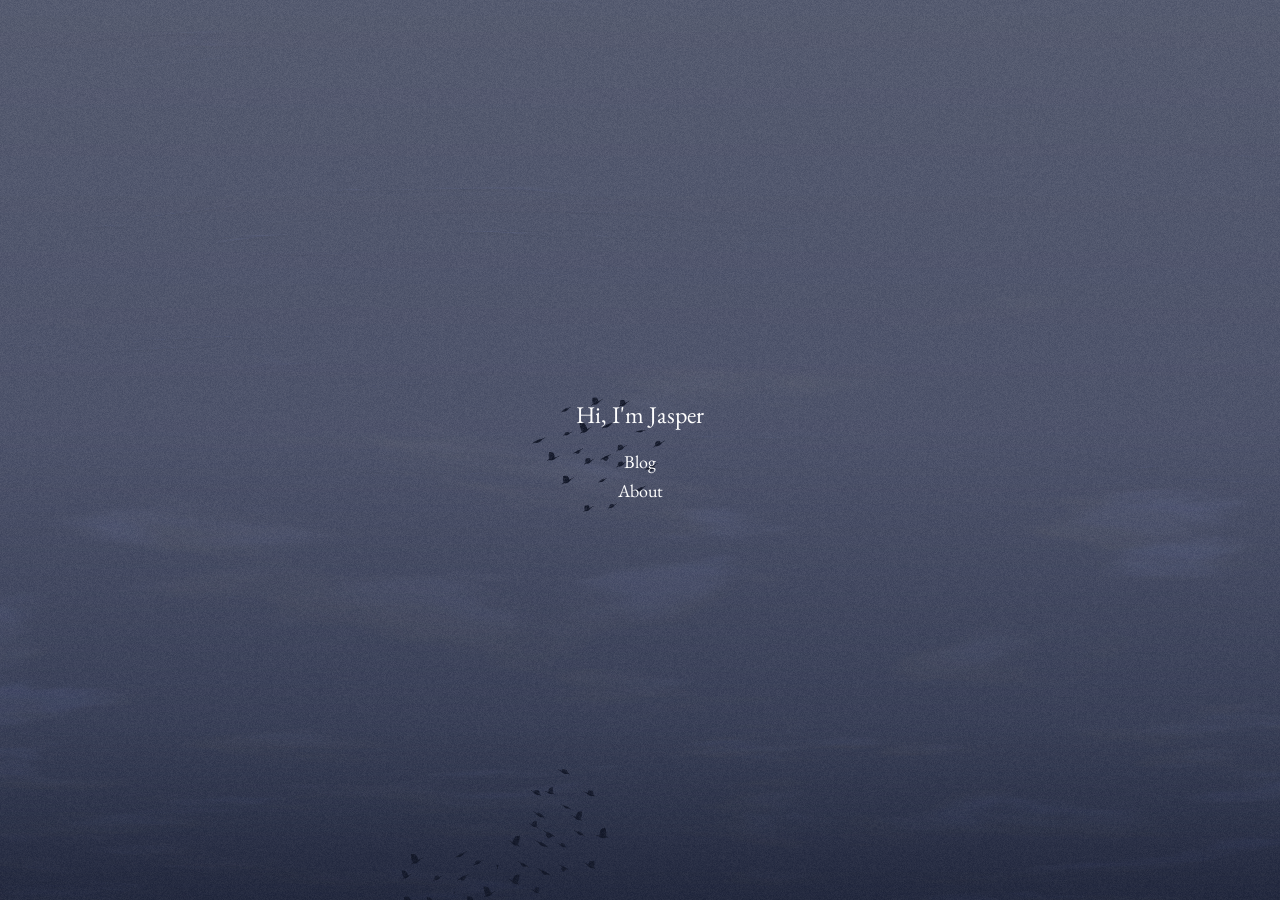
<file: index.html>
<!DOCTYPE html><html lang="en" data-astro-cid-ly3yutsw><head><meta charset="utf-8"><meta name="viewport" content="width=device-width, initial-scale=1, viewport-fit=cover"><meta name="color-scheme" content="light dark"><link rel="icon" type="image/svg+xml" href="/favicon.svg"><!-- "Add to Home Screen" opens full-screen, drawing under a translucent status bar --><link rel="manifest" href="/manifest.webmanifest"><link rel="apple-touch-icon" href="/apple-touch-icon.png"><meta name="mobile-web-app-capable" content="yes"><meta name="apple-mobile-web-app-capable" content="yes"><meta name="apple-mobile-web-app-status-bar-style" content="black-translucent"><meta name="apple-mobile-web-app-title" content="Jasper"><style>@font-face{font-family:"EB Garamond-7cb38077329c6163";src:url("/_astro/fonts/41de22eb71a1934d.woff2") format("woff2");font-display:swap;unicode-range:U+0000-00FF,U+0131,U+0152-0153,U+02BB-02BC,U+02C6,U+02DA,U+02DC,U+0304,U+0308,U+0329,U+2000-206F,U+20AC,U+2122,U+2191,U+2193,U+2212,U+2215,U+FEFF,U+FFFD;font-weight:400 800;font-style:normal;}@font-face{font-family:"EB Garamond-7cb38077329c6163";src:url("/_astro/fonts/c1935e98715289b3.woff2") format("woff2");font-display:swap;unicode-range:U+0000-00FF,U+0131,U+0152-0153,U+02BB-02BC,U+02C6,U+02DA,U+02DC,U+0304,U+0308,U+0329,U+2000-206F,U+20AC,U+2122,U+2191,U+2193,U+2212,U+2215,U+FEFF,U+FFFD;font-weight:400 800;font-style:italic;}@font-face{font-family:"EB Garamond-7cb38077329c6163 fallback: Times New Roman";src:local("Times New Roman");font-display:swap;font-weight:400 800;font-style:normal;size-adjust:94.7692%;ascent-override:106.2581%;descent-override:31.4448%;line-gap-override:0%;}@font-face{font-family:"EB Garamond-7cb38077329c6163 fallback: Times New Roman";src:local("Times New Roman");font-display:swap;font-weight:400 800;font-style:italic;size-adjust:94.7692%;ascent-override:106.2581%;descent-override:31.4448%;line-gap-override:0%;}:root{--font-garamond:"EB Garamond-7cb38077329c6163","EB Garamond-7cb38077329c6163 fallback: Times New Roman",Georgia,serif;}</style><link rel="preload" href="/_astro/fonts/41de22eb71a1934d.woff2" as="font" type="font/woff2" crossorigin><link rel="preload" href="/_astro/fonts/c1935e98715289b3.woff2" as="font" type="font/woff2" crossorigin><title>Jasper</title><!-- pages swap in place, so the sky keeps running underneath the blog --><meta name="astro-view-transitions-enabled" content="true"><meta name="astro-view-transitions-fallback" content="animate"><script type="module" src="/_astro/ClientRouter.astro_astro_type_script_index_0_lang.CKq7OsbX.js"></script><style>@keyframes astroFadeInOut{0%{opacity:1}to{opacity:0}}@keyframes astroFadeIn{0%{opacity:0;mix-blend-mode:plus-lighter}to{opacity:1;mix-blend-mode:plus-lighter}}@keyframes astroFadeOut{0%{opacity:1;mix-blend-mode:plus-lighter}to{opacity:0;mix-blend-mode:plus-lighter}}@keyframes astroSlideFromRight{0%{transform:translate(100%)}}@keyframes astroSlideFromLeft{0%{transform:translate(-100%)}}@keyframes astroSlideToRight{to{transform:translate(100%)}}@keyframes astroSlideToLeft{to{transform:translate(-100%)}}@media (prefers-reduced-motion){::view-transition-group(*),::view-transition-old(*),::view-transition-new(*),[data-astro-transition-scope]{animation:none!important}}.astro-route-announcer{clip:rect(0 0 0 0);clip-path:inset(50%);white-space:nowrap;width:1px;height:1px;position:absolute;top:0;left:0;overflow:hidden}:root{--bg:255 255 255;--fg:0 0 0;--cloud:128 128 128;--tuck:0px}@media (pointer:coarse){:root{--tuck:80px}}@media (display-mode:standalone){:root{--tuck:0px}}@media (prefers-color-scheme:dark){:root{--bg:0 0 0;--fg:255 255 255;--cloud:156 156 156}}*,:before,:after{box-sizing:border-box;margin:0}html,body{overscroll-behavior:none;height:100%;overflow:hidden}body{height:calc(100lvh + 2 * var(--tuck));background:var(--sky-top,rgb(var(--bg)));color:rgb(var(--fg));touch-action:none;-webkit-font-smoothing:antialiased;font-family:ui-monospace,SF Mono,Menlo,monospace;position:relative}#scene{width:100%;height:100%;display:block;position:absolute;inset:0}.knobs{z-index:10;background:rgb(var(--bg));border:1px solid rgb(var(--fg));user-select:none;gap:.875rem;max-height:calc(100dvh - 2rem);padding:.625rem .75rem;font-size:.6875rem;display:grid;position:fixed;top:1rem;right:1rem;overflow-y:auto}.knobs section{gap:.375rem;display:grid}.knobs label{grid-template-columns:4.5rem 8rem 2.75rem;align-items:center;gap:.5rem;display:grid}.knobs input{accent-color:rgb(var(--fg))}.knobs output{text-align:right;font-variant-numeric:tabular-nums}.knobs-actions{gap:.5rem;margin-top:.25rem;display:flex}.knobs-tip{z-index:11;background:rgb(var(--fg));max-width:16rem;color:rgb(var(--bg));pointer-events:none;padding:.375rem .5rem;font-size:.6875rem;line-height:1.4;position:fixed}.knobs button{font:inherit;color:inherit;border:1px solid rgb(var(--fg));cursor:pointer;background:0 0;padding:.125rem .5rem}.home[data-astro-cid-ly3yutsw]{pointer-events:none;text-align:center;color:#fff;font-family:var(--font-garamond);place-content:center;justify-items:center;gap:1.25rem;display:grid;position:fixed;inset:0}.reading[data-astro-cid-ly3yutsw] .home[data-astro-cid-ly3yutsw]{visibility:hidden}h1[data-astro-cid-ly3yutsw]{user-select:none;font-size:1.5rem;font-weight:400}nav[data-astro-cid-ly3yutsw]{flex-direction:column;align-items:center;gap:.375rem;font-size:1.125rem;display:flex}a[data-astro-cid-ly3yutsw]{color:inherit;pointer-events:auto;text-decoration:none;position:relative}a[data-astro-cid-ly3yutsw]:after{content:"";transform-origin:100%;background:currentColor;height:1px;transition:transform .3s cubic-bezier(.65,0,.35,1);position:absolute;bottom:.0625rem;left:0;right:0;transform:scaleX(0)}a[data-astro-cid-ly3yutsw]:hover:after,a[data-astro-cid-ly3yutsw]:focus-visible:after{transform-origin:0;transform:scaleX(1)}a[data-astro-cid-ly3yutsw]:focus-visible{outline:none}
</style></head><body data-astro-cid-ly3yutsw><canvas data-astro-transition-persist="astro-kggd7stt-1" id="scene" aria-hidden="true" data-astro-cid-ly3yutsw></canvas><main class="home" data-astro-cid-ly3yutsw><h1 data-astro-cid-ly3yutsw>Hi, I'm Jasper</h1><nav data-astro-cid-ly3yutsw><a href="/blog" data-astro-cid-ly3yutsw>Blog</a><a href="/about" data-astro-cid-ly3yutsw>About</a></nav></main><script type="module" src="/_astro/Sky.astro_astro_type_script_index_0_lang.D_AyKFFN.js"></script></body></html>
</file>
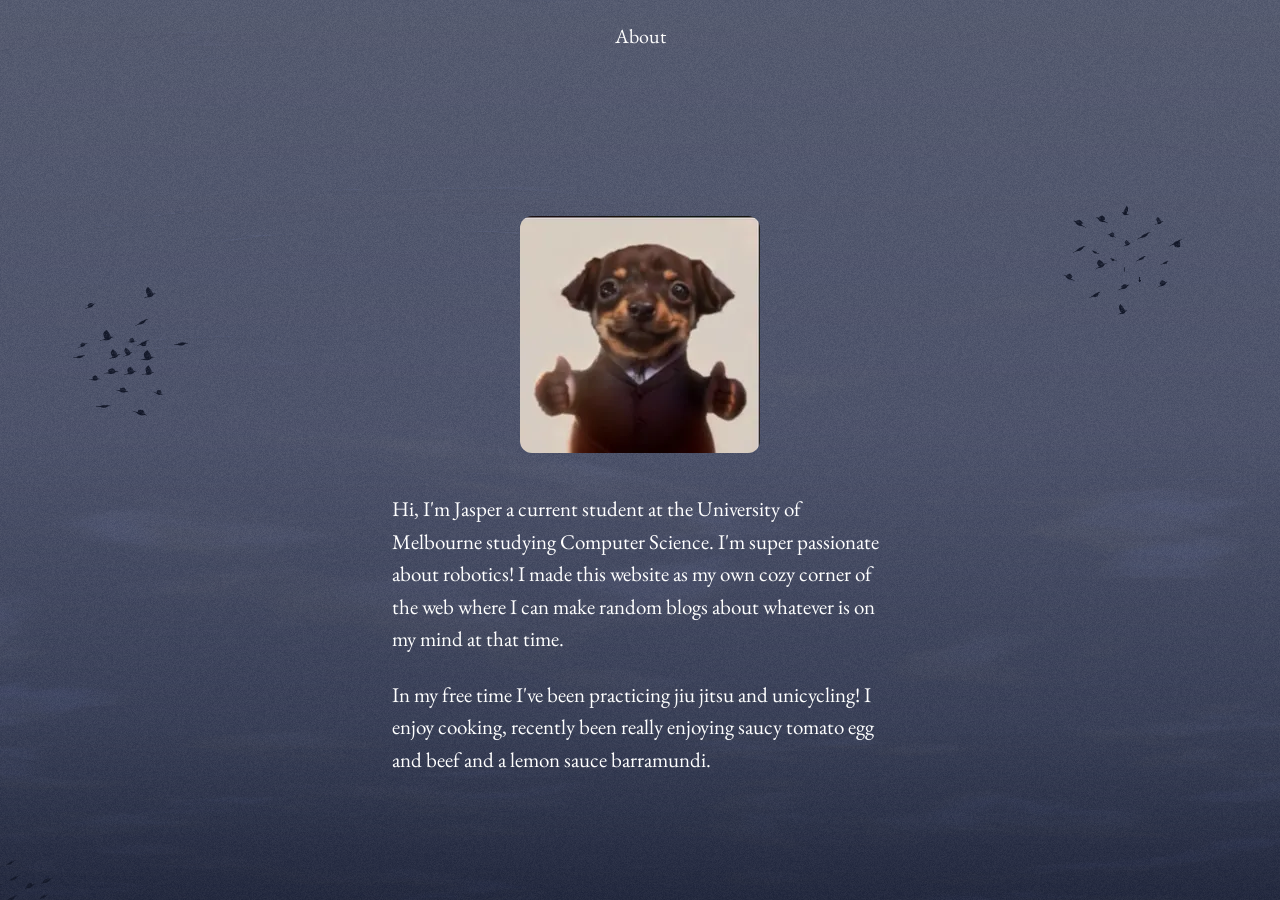
<file: about/index.html>
<!DOCTYPE html><html lang="en" data-astro-cid-ly3yutsw><head><meta charset="utf-8"><meta name="viewport" content="width=device-width, initial-scale=1, viewport-fit=cover"><meta name="color-scheme" content="light dark"><link rel="icon" type="image/svg+xml" href="/favicon.svg"><!-- "Add to Home Screen" opens full-screen, drawing under a translucent status bar --><link rel="manifest" href="/manifest.webmanifest"><link rel="apple-touch-icon" href="/apple-touch-icon.png"><meta name="mobile-web-app-capable" content="yes"><meta name="apple-mobile-web-app-capable" content="yes"><meta name="apple-mobile-web-app-status-bar-style" content="black-translucent"><meta name="apple-mobile-web-app-title" content="Jasper"><style>@font-face{font-family:"EB Garamond-7cb38077329c6163";src:url("/_astro/fonts/41de22eb71a1934d.woff2") format("woff2");font-display:swap;unicode-range:U+0000-00FF,U+0131,U+0152-0153,U+02BB-02BC,U+02C6,U+02DA,U+02DC,U+0304,U+0308,U+0329,U+2000-206F,U+20AC,U+2122,U+2191,U+2193,U+2212,U+2215,U+FEFF,U+FFFD;font-weight:400 800;font-style:normal;}@font-face{font-family:"EB Garamond-7cb38077329c6163";src:url("/_astro/fonts/c1935e98715289b3.woff2") format("woff2");font-display:swap;unicode-range:U+0000-00FF,U+0131,U+0152-0153,U+02BB-02BC,U+02C6,U+02DA,U+02DC,U+0304,U+0308,U+0329,U+2000-206F,U+20AC,U+2122,U+2191,U+2193,U+2212,U+2215,U+FEFF,U+FFFD;font-weight:400 800;font-style:italic;}@font-face{font-family:"EB Garamond-7cb38077329c6163 fallback: Times New Roman";src:local("Times New Roman");font-display:swap;font-weight:400 800;font-style:normal;size-adjust:94.7692%;ascent-override:106.2581%;descent-override:31.4448%;line-gap-override:0%;}@font-face{font-family:"EB Garamond-7cb38077329c6163 fallback: Times New Roman";src:local("Times New Roman");font-display:swap;font-weight:400 800;font-style:italic;size-adjust:94.7692%;ascent-override:106.2581%;descent-override:31.4448%;line-gap-override:0%;}:root{--font-garamond:"EB Garamond-7cb38077329c6163","EB Garamond-7cb38077329c6163 fallback: Times New Roman",Georgia,serif;}</style><link rel="preload" href="/_astro/fonts/41de22eb71a1934d.woff2" as="font" type="font/woff2" crossorigin><link rel="preload" href="/_astro/fonts/c1935e98715289b3.woff2" as="font" type="font/woff2" crossorigin><title>About · Jasper</title><!-- pages swap in place, so the sky keeps running underneath the blog --><meta name="astro-view-transitions-enabled" content="true"><meta name="astro-view-transitions-fallback" content="animate"><script type="module" src="/_astro/ClientRouter.astro_astro_type_script_index_0_lang.CKq7OsbX.js"></script><style>.reading-sheet{--ink:255 255 255;--bar:4.5rem;z-index:1;color:rgb(var(--ink));font-family:var(--font-garamond);position:fixed;inset:0}.reading-sheet .scroller{--under-bar:calc(var(--bar) + env(safe-area-inset-top));overscroll-behavior:contain;touch-action:pan-y;scrollbar-width:none;mask-image:linear-gradient(transparent calc(var(--under-bar) - 1rem), #000 calc(var(--under-bar) + 1.5rem));position:absolute;inset:0;overflow-y:auto}.reading-sheet .scroller::-webkit-scrollbar{display:none}.reading-sheet article{max-width:var(--column);padding:var(--article-padding);text-wrap:pretty;margin:0 auto;font-size:1.3125rem;line-height:1.55}.reading-sheet header{z-index:2;height:var(--bar);padding-top:env(safe-area-inset-top);box-sizing:content-box;display:grid;position:absolute;inset:0 0 auto}
@keyframes astroFadeInOut{0%{opacity:1}to{opacity:0}}@keyframes astroFadeIn{0%{opacity:0;mix-blend-mode:plus-lighter}to{opacity:1;mix-blend-mode:plus-lighter}}@keyframes astroFadeOut{0%{opacity:1;mix-blend-mode:plus-lighter}to{opacity:0;mix-blend-mode:plus-lighter}}@keyframes astroSlideFromRight{0%{transform:translate(100%)}}@keyframes astroSlideFromLeft{0%{transform:translate(-100%)}}@keyframes astroSlideToRight{to{transform:translate(100%)}}@keyframes astroSlideToLeft{to{transform:translate(-100%)}}@media (prefers-reduced-motion){::view-transition-group(*),::view-transition-old(*),::view-transition-new(*),[data-astro-transition-scope]{animation:none!important}}.astro-route-announcer{clip:rect(0 0 0 0);clip-path:inset(50%);white-space:nowrap;width:1px;height:1px;position:absolute;top:0;left:0;overflow:hidden}:root{--bg:255 255 255;--fg:0 0 0;--cloud:128 128 128;--tuck:0px}@media (pointer:coarse){:root{--tuck:80px}}@media (display-mode:standalone){:root{--tuck:0px}}@media (prefers-color-scheme:dark){:root{--bg:0 0 0;--fg:255 255 255;--cloud:156 156 156}}*,:before,:after{box-sizing:border-box;margin:0}html,body{overscroll-behavior:none;height:100%;overflow:hidden}body{height:calc(100lvh + 2 * var(--tuck));background:var(--sky-top,rgb(var(--bg)));color:rgb(var(--fg));touch-action:none;-webkit-font-smoothing:antialiased;font-family:ui-monospace,SF Mono,Menlo,monospace;position:relative}#scene{width:100%;height:100%;display:block;position:absolute;inset:0}.knobs{z-index:10;background:rgb(var(--bg));border:1px solid rgb(var(--fg));user-select:none;gap:.875rem;max-height:calc(100dvh - 2rem);padding:.625rem .75rem;font-size:.6875rem;display:grid;position:fixed;top:1rem;right:1rem;overflow-y:auto}.knobs section{gap:.375rem;display:grid}.knobs label{grid-template-columns:4.5rem 8rem 2.75rem;align-items:center;gap:.5rem;display:grid}.knobs input{accent-color:rgb(var(--fg))}.knobs output{text-align:right;font-variant-numeric:tabular-nums}.knobs-actions{gap:.5rem;margin-top:.25rem;display:flex}.knobs-tip{z-index:11;background:rgb(var(--fg));max-width:16rem;color:rgb(var(--bg));pointer-events:none;padding:.375rem .5rem;font-size:.6875rem;line-height:1.4;position:fixed}.knobs button{font:inherit;color:inherit;border:1px solid rgb(var(--fg));cursor:pointer;background:0 0;padding:.125rem .5rem}.home[data-astro-cid-ly3yutsw]{pointer-events:none;text-align:center;color:#fff;font-family:var(--font-garamond);place-content:center;justify-items:center;gap:1.25rem;display:grid;position:fixed;inset:0}.reading[data-astro-cid-ly3yutsw] .home[data-astro-cid-ly3yutsw]{visibility:hidden}h1[data-astro-cid-ly3yutsw]{user-select:none;font-size:1.5rem;font-weight:400}nav[data-astro-cid-ly3yutsw]{flex-direction:column;align-items:center;gap:.375rem;font-size:1.125rem;display:flex}a[data-astro-cid-ly3yutsw]{color:inherit;pointer-events:auto;text-decoration:none;position:relative}a[data-astro-cid-ly3yutsw]:after{content:"";transform-origin:100%;background:currentColor;height:1px;transition:transform .3s cubic-bezier(.65,0,.35,1);position:absolute;bottom:.0625rem;left:0;right:0;transform:scaleX(0)}a[data-astro-cid-ly3yutsw]:hover:after,a[data-astro-cid-ly3yutsw]:focus-visible:after{transform-origin:0;transform:scaleX(1)}a[data-astro-cid-ly3yutsw]:focus-visible{outline:none}
.about[data-astro-cid-oxgmilyn]{--column:34rem;--article-padding:24vh 1.5rem 30vh}.photo[data-astro-cid-oxgmilyn]{border-radius:.75rem;width:15rem;height:auto;margin:0 auto 2.5rem;display:block}p[data-astro-cid-oxgmilyn]+p[data-astro-cid-oxgmilyn]{margin-top:1.1em}header[data-astro-cid-oxgmilyn]{place-items:center}h1[data-astro-cid-oxgmilyn]{font-size:1.25rem;font-weight:400}
</style></head><body class="reading" data-astro-cid-ly3yutsw><canvas data-astro-transition-persist="astro-kggd7stt-1" id="scene" aria-hidden="true" data-astro-cid-ly3yutsw></canvas><main class="home" inert data-astro-cid-ly3yutsw><h1 data-astro-cid-ly3yutsw>Hi, I'm Jasper</h1><nav data-astro-cid-ly3yutsw><a href="/blog" data-astro-cid-ly3yutsw>Blog</a><a href="/about" data-astro-cid-ly3yutsw>About</a></nav></main><div class="about reading-sheet" data-astro-cid-oxgmilyn><div class="scroller" data-astro-cid-oxgmilyn><article data-astro-cid-oxgmilyn><img src="/_astro/about-filler.DDTYV4L0_Z1q8Ho.webp" srcset="/_astro/about-filler.DDTYV4L0_Z1q8Ho.webp 1x, /_astro/about-filler.DDTYV4L0_Z2fUXyr.webp 2x" alt="A small dog in a suit giving two thumbs up" data-astro-cid-oxgmilyn="true" loading="lazy" decoding="async" width="240" height="237" class="photo"><p data-astro-cid-oxgmilyn>Hi, I'm Jasper a current student at the University of Melbourne studying Computer Science. I'm super passionate about robotics! I made this website as my own cozy corner of the web where I can make random blogs about whatever is on my mind at that time.</p><p data-astro-cid-oxgmilyn>In my free time I've been practicing jiu jitsu and unicycling! I enjoy cooking, recently been really enjoying saucy tomato egg and beef and a lemon sauce barramundi.</p></article></div><header data-astro-cid-oxgmilyn><h1 data-astro-cid-oxgmilyn>About</h1></header></div><script type="module" src="/_astro/About.astro_astro_type_script_index_0_lang.DO8CovED.js"></script><script type="module" src="/_astro/Sky.astro_astro_type_script_index_0_lang.D_AyKFFN.js"></script></body></html>
</file>
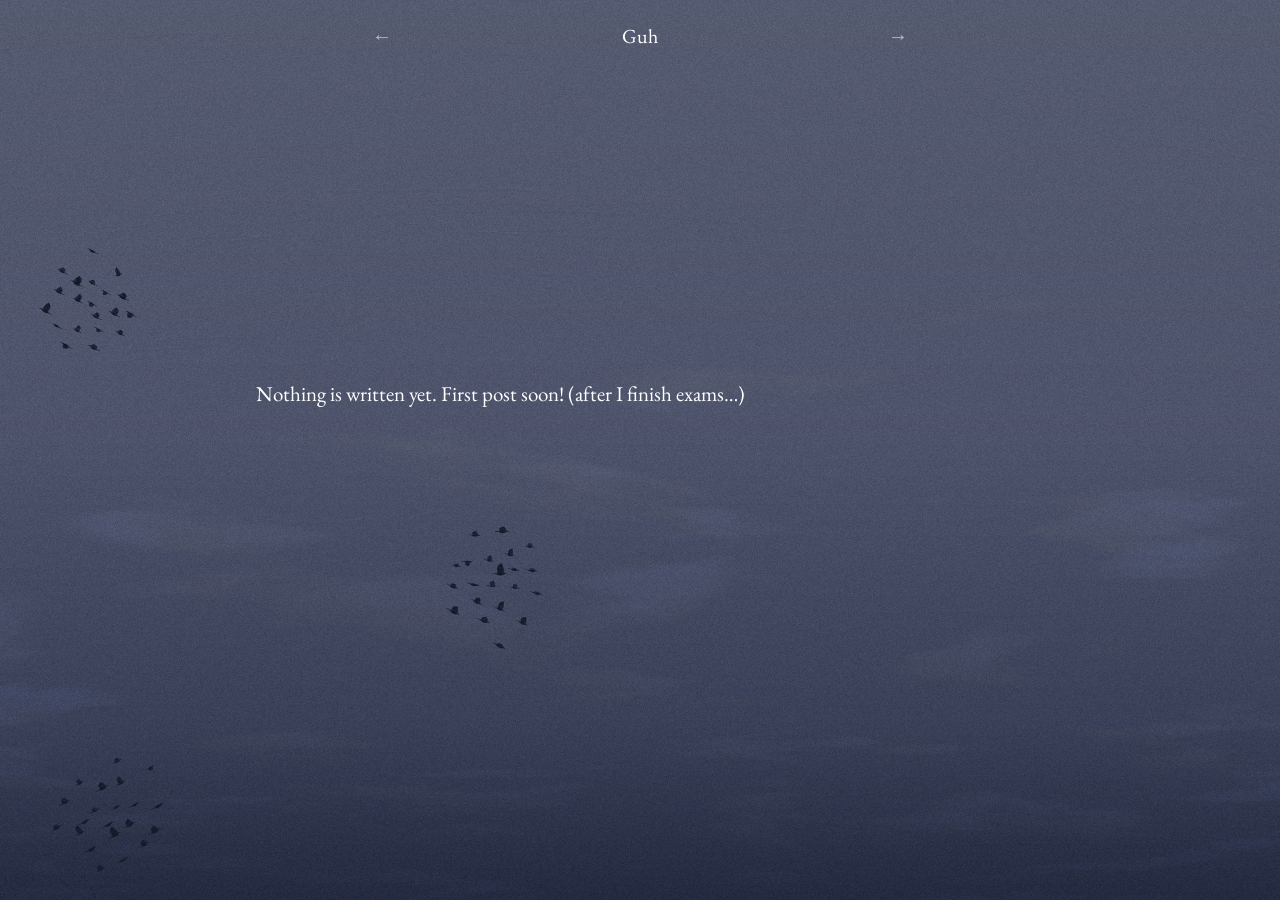
<file: blog/index.html>
<!DOCTYPE html><html lang="en" data-astro-cid-ly3yutsw><head><meta charset="utf-8"><meta name="viewport" content="width=device-width, initial-scale=1, viewport-fit=cover"><meta name="color-scheme" content="light dark"><link rel="icon" type="image/svg+xml" href="/favicon.svg"><!-- "Add to Home Screen" opens full-screen, drawing under a translucent status bar --><link rel="manifest" href="/manifest.webmanifest"><link rel="apple-touch-icon" href="/apple-touch-icon.png"><meta name="mobile-web-app-capable" content="yes"><meta name="apple-mobile-web-app-capable" content="yes"><meta name="apple-mobile-web-app-status-bar-style" content="black-translucent"><meta name="apple-mobile-web-app-title" content="Jasper"><style>@font-face{font-family:"EB Garamond-7cb38077329c6163";src:url("/_astro/fonts/41de22eb71a1934d.woff2") format("woff2");font-display:swap;unicode-range:U+0000-00FF,U+0131,U+0152-0153,U+02BB-02BC,U+02C6,U+02DA,U+02DC,U+0304,U+0308,U+0329,U+2000-206F,U+20AC,U+2122,U+2191,U+2193,U+2212,U+2215,U+FEFF,U+FFFD;font-weight:400 800;font-style:normal;}@font-face{font-family:"EB Garamond-7cb38077329c6163";src:url("/_astro/fonts/c1935e98715289b3.woff2") format("woff2");font-display:swap;unicode-range:U+0000-00FF,U+0131,U+0152-0153,U+02BB-02BC,U+02C6,U+02DA,U+02DC,U+0304,U+0308,U+0329,U+2000-206F,U+20AC,U+2122,U+2191,U+2193,U+2212,U+2215,U+FEFF,U+FFFD;font-weight:400 800;font-style:italic;}@font-face{font-family:"EB Garamond-7cb38077329c6163 fallback: Times New Roman";src:local("Times New Roman");font-display:swap;font-weight:400 800;font-style:normal;size-adjust:94.7692%;ascent-override:106.2581%;descent-override:31.4448%;line-gap-override:0%;}@font-face{font-family:"EB Garamond-7cb38077329c6163 fallback: Times New Roman";src:local("Times New Roman");font-display:swap;font-weight:400 800;font-style:italic;size-adjust:94.7692%;ascent-override:106.2581%;descent-override:31.4448%;line-gap-override:0%;}:root{--font-garamond:"EB Garamond-7cb38077329c6163","EB Garamond-7cb38077329c6163 fallback: Times New Roman",Georgia,serif;}</style><link rel="preload" href="/_astro/fonts/41de22eb71a1934d.woff2" as="font" type="font/woff2" crossorigin><link rel="preload" href="/_astro/fonts/c1935e98715289b3.woff2" as="font" type="font/woff2" crossorigin><title>Guh · Jasper</title><!-- pages swap in place, so the sky keeps running underneath the blog --><meta name="astro-view-transitions-enabled" content="true"><meta name="astro-view-transitions-fallback" content="animate"><script type="module" src="/_astro/ClientRouter.astro_astro_type_script_index_0_lang.CKq7OsbX.js"></script><style>.reading-sheet{--ink:255 255 255;--bar:4.5rem;z-index:1;color:rgb(var(--ink));font-family:var(--font-garamond);position:fixed;inset:0}.reading-sheet .scroller{--under-bar:calc(var(--bar) + env(safe-area-inset-top));overscroll-behavior:contain;touch-action:pan-y;scrollbar-width:none;mask-image:linear-gradient(transparent calc(var(--under-bar) - 1rem), #000 calc(var(--under-bar) + 1.5rem));position:absolute;inset:0;overflow-y:auto}.reading-sheet .scroller::-webkit-scrollbar{display:none}.reading-sheet article{max-width:var(--column);padding:var(--article-padding);text-wrap:pretty;margin:0 auto;font-size:1.3125rem;line-height:1.55}.reading-sheet header{z-index:2;height:var(--bar);padding-top:env(safe-area-inset-top);box-sizing:content-box;display:grid;position:absolute;inset:0 0 auto}
@keyframes astroFadeInOut{0%{opacity:1}to{opacity:0}}@keyframes astroFadeIn{0%{opacity:0;mix-blend-mode:plus-lighter}to{opacity:1;mix-blend-mode:plus-lighter}}@keyframes astroFadeOut{0%{opacity:1;mix-blend-mode:plus-lighter}to{opacity:0;mix-blend-mode:plus-lighter}}@keyframes astroSlideFromRight{0%{transform:translate(100%)}}@keyframes astroSlideFromLeft{0%{transform:translate(-100%)}}@keyframes astroSlideToRight{to{transform:translate(100%)}}@keyframes astroSlideToLeft{to{transform:translate(-100%)}}@media (prefers-reduced-motion){::view-transition-group(*),::view-transition-old(*),::view-transition-new(*),[data-astro-transition-scope]{animation:none!important}}.astro-route-announcer{clip:rect(0 0 0 0);clip-path:inset(50%);white-space:nowrap;width:1px;height:1px;position:absolute;top:0;left:0;overflow:hidden}:root{--bg:255 255 255;--fg:0 0 0;--cloud:128 128 128;--tuck:0px}@media (pointer:coarse){:root{--tuck:80px}}@media (display-mode:standalone){:root{--tuck:0px}}@media (prefers-color-scheme:dark){:root{--bg:0 0 0;--fg:255 255 255;--cloud:156 156 156}}*,:before,:after{box-sizing:border-box;margin:0}html,body{overscroll-behavior:none;height:100%;overflow:hidden}body{height:calc(100lvh + 2 * var(--tuck));background:var(--sky-top,rgb(var(--bg)));color:rgb(var(--fg));touch-action:none;-webkit-font-smoothing:antialiased;font-family:ui-monospace,SF Mono,Menlo,monospace;position:relative}#scene{width:100%;height:100%;display:block;position:absolute;inset:0}.knobs{z-index:10;background:rgb(var(--bg));border:1px solid rgb(var(--fg));user-select:none;gap:.875rem;max-height:calc(100dvh - 2rem);padding:.625rem .75rem;font-size:.6875rem;display:grid;position:fixed;top:1rem;right:1rem;overflow-y:auto}.knobs section{gap:.375rem;display:grid}.knobs label{grid-template-columns:4.5rem 8rem 2.75rem;align-items:center;gap:.5rem;display:grid}.knobs input{accent-color:rgb(var(--fg))}.knobs output{text-align:right;font-variant-numeric:tabular-nums}.knobs-actions{gap:.5rem;margin-top:.25rem;display:flex}.knobs-tip{z-index:11;background:rgb(var(--fg));max-width:16rem;color:rgb(var(--bg));pointer-events:none;padding:.375rem .5rem;font-size:.6875rem;line-height:1.4;position:fixed}.knobs button{font:inherit;color:inherit;border:1px solid rgb(var(--fg));cursor:pointer;background:0 0;padding:.125rem .5rem}.home[data-astro-cid-ly3yutsw]{pointer-events:none;text-align:center;color:#fff;font-family:var(--font-garamond);place-content:center;justify-items:center;gap:1.25rem;display:grid;position:fixed;inset:0}.reading[data-astro-cid-ly3yutsw] .home[data-astro-cid-ly3yutsw]{visibility:hidden}h1[data-astro-cid-ly3yutsw]{user-select:none;font-size:1.5rem;font-weight:400}nav[data-astro-cid-ly3yutsw]{flex-direction:column;align-items:center;gap:.375rem;font-size:1.125rem;display:flex}a[data-astro-cid-ly3yutsw]{color:inherit;pointer-events:auto;text-decoration:none;position:relative}a[data-astro-cid-ly3yutsw]:after{content:"";transform-origin:100%;background:currentColor;height:1px;transition:transform .3s cubic-bezier(.65,0,.35,1);position:absolute;bottom:.0625rem;left:0;right:0;transform:scaleX(0)}a[data-astro-cid-ly3yutsw]:hover:after,a[data-astro-cid-ly3yutsw]:focus-visible:after{transform-origin:0;transform:scaleX(1)}a[data-astro-cid-ly3yutsw]:focus-visible{outline:none}
</style><link rel="stylesheet" href="/_astro/Blog.DD8aP-q1.css"></head><body class="reading" data-astro-cid-ly3yutsw><canvas data-astro-transition-persist="astro-kggd7stt-1" id="scene" aria-hidden="true" data-astro-cid-ly3yutsw></canvas><main class="home" inert data-astro-cid-ly3yutsw><h1 data-astro-cid-ly3yutsw>Hi, I'm Jasper</h1><nav data-astro-cid-ly3yutsw><a href="/blog" data-astro-cid-ly3yutsw>Blog</a><a href="/about" data-astro-cid-ly3yutsw>About</a></nav></main><div class="blog reading-sheet" data-astro-cid-63zyyhnh><div class="scroller" data-astro-cid-63zyyhnh><article data-astro-cid-63zyyhnh><p>Nothing is written yet. First post soon! (after I finish exams…)</p>
</article></div><header data-astro-cid-63zyyhnh><a class="arrow" href="/blog/guh" aria-label="Older: Guh" data-astro-cid-63zyyhnh>←</a><button class="title" aria-expanded="false" aria-controls="posts" data-astro-cid-63zyyhnh>Guh</button><a class="arrow" href="/blog/guh" aria-label="Newer: Guh" data-astro-cid-63zyyhnh>→</a></header><nav id="posts" aria-label="Other posts" inert data-astro-cid-63zyyhnh><div class="line" aria-hidden="true" data-astro-cid-63zyyhnh></div><div class="drop" data-astro-cid-63zyyhnh><ul data-astro-cid-63zyyhnh></ul></div><div class="line" aria-hidden="true" data-astro-cid-63zyyhnh></div></nav></div><script type="module" src="/_astro/Blog.astro_astro_type_script_index_0_lang.DgPdsSaa.js"></script><script type="module" src="/_astro/Sky.astro_astro_type_script_index_0_lang.D_AyKFFN.js"></script></body></html>
</file>
<file: _astro/Blog.DD8aP-q1.css>
.blog[data-astro-cid-63zyyhnh]{--column:51rem;--article-padding:42vh 1.5rem 50vh}article[data-astro-cid-63zyyhnh] :is(p,h2,h3)+:is(p,h2,h3){margin-top:1.1em}article[data-astro-cid-63zyyhnh] h2{font-size:1.5rem;font-style:italic;font-weight:500;margin-top:2em!important}article[data-astro-cid-63zyyhnh] a{color:inherit;text-underline-offset:.2em}article[data-astro-cid-63zyyhnh] :is(pre,code){font-family:ui-monospace,SF Mono,Menlo,monospace;font-size:.8em;line-height:1.6}article[data-astro-cid-63zyyhnh] :not(pre)>code{background:#0c101e38;border-radius:.35em;padding:.1em .35em}article[data-astro-cid-63zyyhnh] pre{tab-size:2;background:#0c101e47;border-radius:.75rem;margin:1.4em 0;padding:1em 1.25em;overflow-x:auto}article[data-astro-cid-63zyyhnh] pre code{font-size:inherit}article[data-astro-cid-63zyyhnh] .token:is(.comment,.prolog,.doctype,.cdata){color:#a9b0c4;font-style:italic}article[data-astro-cid-63zyyhnh] .token:is(.punctuation,.operator){color:#d9dce8}article[data-astro-cid-63zyyhnh] .token:is(.keyword,.atrule,.important,.rule){color:#ffb3c8}article[data-astro-cid-63zyyhnh] .token:is(.string,.char,.attr-value,.regex,.template-string){color:#b8f0d0}article[data-astro-cid-63zyyhnh] .token:is(.function,.class-name,.selector){color:#a9d4ff}article[data-astro-cid-63zyyhnh] .token:is(.number,.boolean,.constant,.symbol,.unit){color:#ffd2a8}article[data-astro-cid-63zyyhnh] .token:is(.property,.attr-name,.tag,.builtin,.variable){color:#d8c4ff}@property --hole{syntax:"<number>";inherits:false;initial-value:0}.scroller[data-astro-cid-63zyyhnh]{transition:--hole .22s cubic-bezier(.65,0,.35,1) .25s}.scroller[data-astro-cid-63zyyhnh].parted{--hole:1;transition-delay:0s}.scroller[data-astro-cid-63zyyhnh].holed{mask-image:linear-gradient(transparent calc(var(--under-bar) - 1rem), #000 calc(var(--under-bar) + 1.5rem)), linear-gradient(#000 calc(var(--hole-top) - 4px), rgb(0 0 0/calc(1 - var(--hole))) var(--hole-top), rgb(0 0 0/calc(1 - var(--hole))) var(--hole-bottom), #000 var(--hole-bottom));mask-composite:intersect}header[data-astro-cid-63zyyhnh]{grid-template-columns:1fr minmax(0,min(26rem,100vw - 8rem)) 1fr;align-items:center;column-gap:clamp(.5rem,3vw,2rem);font-size:1.25rem}.arrow[data-astro-cid-63zyyhnh]:first-child{justify-self:end}.arrow[data-astro-cid-63zyyhnh]:last-child{justify-self:start}header[data-astro-cid-63zyyhnh] [data-astro-cid-63zyyhnh]:is(a,button){font:inherit;color:inherit;cursor:pointer;background:0 0;border:0;padding:.25rem .5rem;text-decoration:none}.arrow[data-astro-cid-63zyyhnh]{opacity:.6;transition:opacity .2s}.arrow[data-astro-cid-63zyyhnh]:hover,.arrow[data-astro-cid-63zyyhnh]:focus-visible{opacity:1}.title[data-astro-cid-63zyyhnh]{text-overflow:ellipsis;white-space:nowrap;justify-self:center;max-width:100%;overflow:hidden}.blog[data-astro-cid-63zyyhnh] [data-astro-cid-63zyyhnh]:focus-visible{outline:1px solid rgb(var(--ink) / .6);outline-offset:2px}#posts[data-astro-cid-63zyyhnh]{--ease:cubic-bezier(.65, 0, .35, 1);z-index:1;top:calc(var(--bar) + env(safe-area-inset-top));width:min(var(--column), 100%);box-sizing:border-box;transition:grid-template-rows .25s var(--ease);grid-template-rows:auto 0fr auto;align-content:start;margin:0 auto;padding:0 1.5rem;display:grid;position:absolute;left:0;right:0}#posts[data-astro-cid-63zyyhnh].open{grid-template-rows:auto 1fr auto;transition-delay:.22s}#posts[data-astro-cid-63zyyhnh]:not(.open){pointer-events:none}#posts[data-astro-cid-63zyyhnh] .line[data-astro-cid-63zyyhnh]{background:rgb(var(--ink) / .85);height:1px;transition:transform .22s var(--ease) .25s;margin-bottom:-1px;transform:scaleX(0)}#posts[data-astro-cid-63zyyhnh].open .line[data-astro-cid-63zyyhnh]{transition-delay:0s;transform:none}.drop[data-astro-cid-63zyyhnh]{min-height:0;overflow:hidden}#posts[data-astro-cid-63zyyhnh] ul[data-astro-cid-63zyyhnh]{--fade:.5rem;padding:var(--fade) 0;box-sizing:border-box;overscroll-behavior:contain;touch-action:pan-y;scrollbar-width:none;text-align:center;max-height:33dvh;mask-image:linear-gradient(transparent, #000 var(--fade), #000 calc(100% - var(--fade)), transparent);margin:0;list-style:none;overflow-y:auto}#posts[data-astro-cid-63zyyhnh] ul[data-astro-cid-63zyyhnh]::-webkit-scrollbar{display:none}#posts[data-astro-cid-63zyyhnh] a[data-astro-cid-63zyyhnh]{color:inherit;text-wrap:balance;opacity:.75;padding:.35rem 0;font-size:1.125rem;text-decoration:none;transition:opacity .2s;display:block}#posts[data-astro-cid-63zyyhnh] a[data-astro-cid-63zyyhnh]:hover,#posts[data-astro-cid-63zyyhnh] a[data-astro-cid-63zyyhnh]:focus-visible{opacity:1}#posts[data-astro-cid-63zyyhnh] a[data-astro-cid-63zyyhnh]:focus-visible{outline-offset:-1px}@media (prefers-reduced-motion:reduce){#posts[data-astro-cid-63zyyhnh],#posts[data-astro-cid-63zyyhnh].open{opacity:0;grid-template-rows:auto 1fr auto;transition:opacity .2s}#posts[data-astro-cid-63zyyhnh].open{opacity:1}#posts[data-astro-cid-63zyyhnh] .line[data-astro-cid-63zyyhnh]{transition:none;transform:none}.scroller[data-astro-cid-63zyyhnh],.scroller[data-astro-cid-63zyyhnh].parted{transition:--hole .2s}}
</file>
